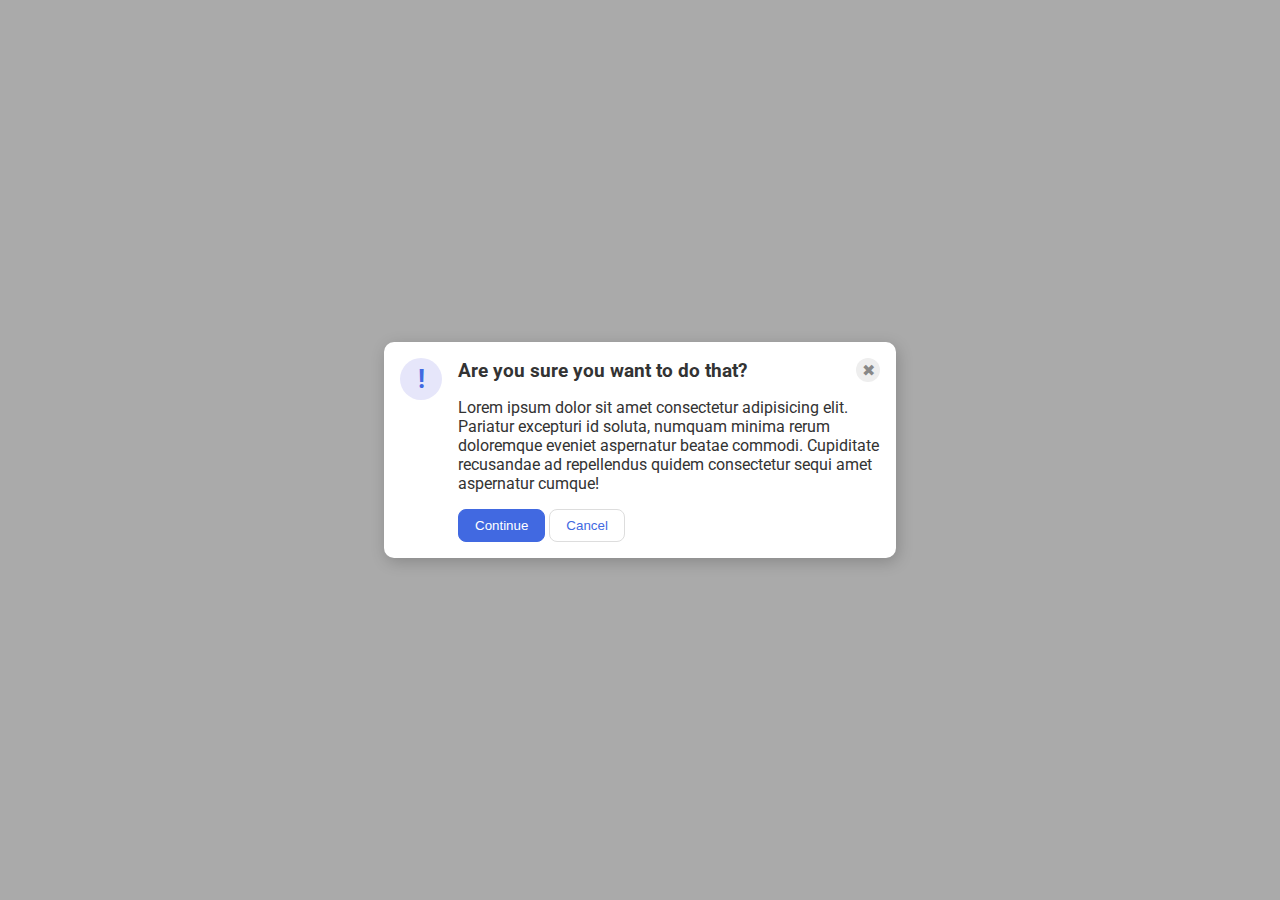
<file: flex/05-flex-modal/index.html>
<!DOCTYPE html>
<html lang="en">
  <head>
    <meta charset="UTF-8">
    <meta http-equiv="X-UA-Compatible" content="IE=edge">
    <meta name="viewport" content="width=device-width, initial-scale=1.0">
    <link rel="stylesheet" href="style.css">
    <title>Modal</title>
  </head>
  <body>
    <div class="modal">
      <div class="icon">!</div>
      <div class="right">
        <div class="header">Are you sure you want to do that?
          <div class="close-button">✖</div>
        </div>
        <div class="text">Lorem ipsum dolor sit amet consectetur adipisicing elit. Pariatur excepturi id soluta, numquam minima rerum doloremque eveniet aspernatur beatae commodi. Cupiditate recusandae ad repellendus quidem consectetur sequi amet aspernatur cumque!</div>
        <button class="continue">Continue</button>
        <button class="cancel">Cancel</button>
      </div>
    </div>
  </body>
</html>
</file>
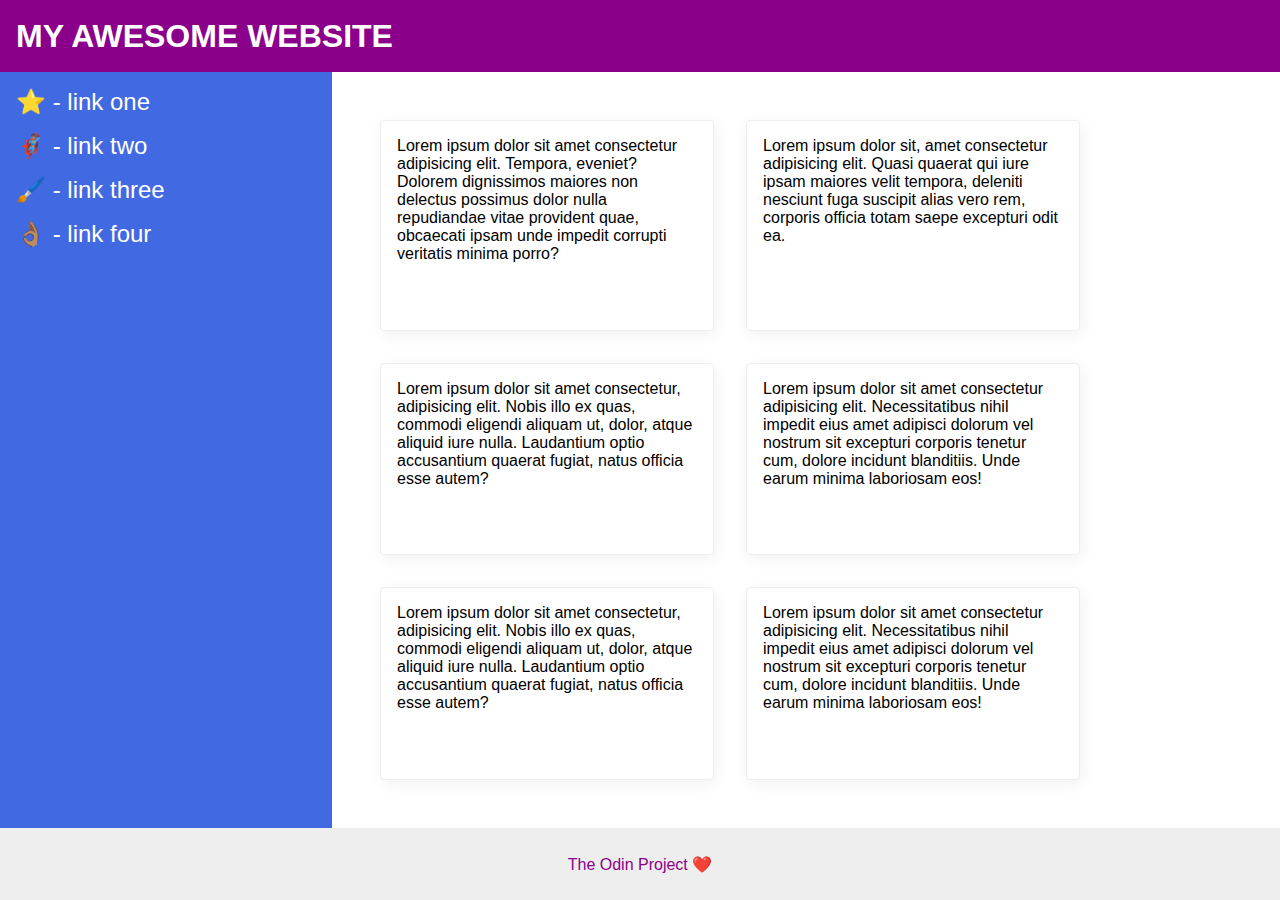
<file: flex/07-flex-layout-2/index.html>
<!DOCTYPE html>
<html lang="en">
  <head>
    <meta charset="UTF-8">
    <meta http-equiv="X-UA-Compatible" content="IE=edge">
    <meta name="viewport" content="width=device-width, initial-scale=1.0">
    <title>The Holy Grail</title>
    <link rel="stylesheet" href="style.css">
  </head>
  <body>
    <div class="header">
      MY AWESOME WEBSITE
    </div>
    <div class="content">
      <div class="sidebar">
        <ul>
          <li><a href="#">⭐ - link one</a></li>
          <li><a href="#">🦸🏽‍♂️ - link two</a></li>
          <li><a href="#">🖌️ - link three</a></li>
          <li><a href="#">👌🏽 - link four</a></li>
        </ul>
      </div>
      <div class="card-container">
        <div class="card">Lorem ipsum dolor sit amet consectetur adipisicing elit. Tempora, eveniet? Dolorem dignissimos maiores non delectus possimus dolor nulla repudiandae vitae provident quae, obcaecati ipsam unde impedit corrupti veritatis minima porro?</div>
        <div class="card">Lorem ipsum dolor sit, amet consectetur adipisicing elit. Quasi quaerat qui iure ipsam maiores velit tempora, deleniti nesciunt fuga suscipit alias vero rem, corporis officia totam saepe excepturi odit ea.</div>
        <div class="card">Lorem ipsum dolor sit amet consectetur, adipisicing elit. Nobis illo ex quas, commodi eligendi aliquam ut, dolor, atque aliquid iure nulla. Laudantium optio accusantium quaerat fugiat, natus officia esse autem?</div>
        <div class="card">Lorem ipsum dolor sit amet consectetur adipisicing elit. Necessitatibus nihil impedit eius amet adipisci dolorum vel nostrum sit excepturi corporis tenetur cum, dolore incidunt blanditiis. Unde earum minima laboriosam eos!</div>
        <div class="card">Lorem ipsum dolor sit amet consectetur, adipisicing elit. Nobis illo ex quas, commodi eligendi aliquam ut, dolor, atque aliquid iure nulla. Laudantium optio accusantium quaerat fugiat, natus officia esse autem?</div>
        <div class="card">Lorem ipsum dolor sit amet consectetur adipisicing elit. Necessitatibus nihil impedit eius amet adipisci dolorum vel nostrum sit excepturi corporis tenetur cum, dolore incidunt blanditiis. Unde earum minima laboriosam eos!</div>
      </div>
    </div>
    <div class="footer">
      The Odin Project ❤️
    </div>
  </body>
</html>
</file>
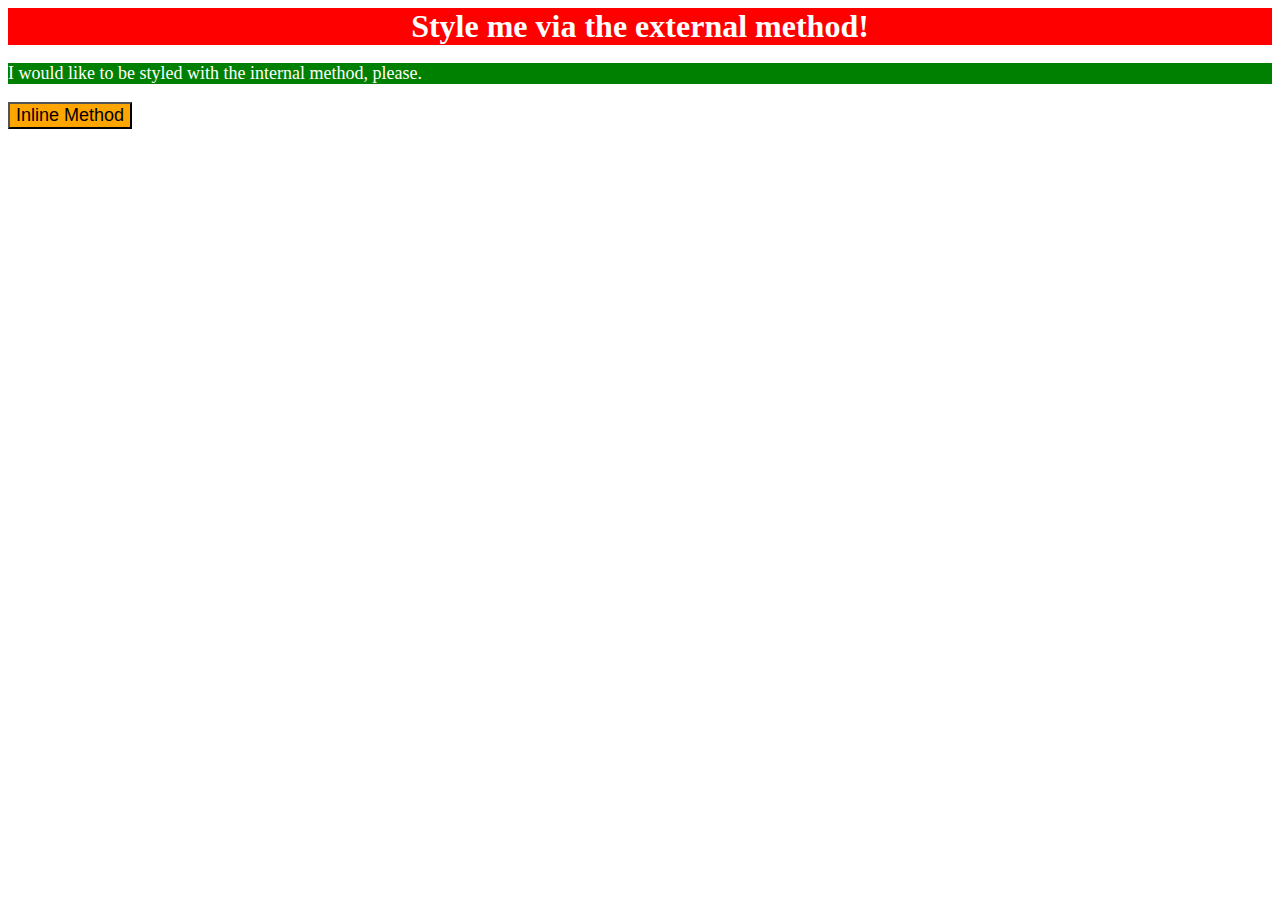
<file: foundations/01-css-methods/index.html>
<!DOCTYPE html>
<html lang="en">
  <head>
    <meta charset="UTF-8">
    <meta http-equiv="X-UA-Compatible" content="IE=edge">
    <meta name="viewport" content="width=device-width, initial-scale=1.0">
    <link rel="stylesheet" href="styles.css">
    <style>
      p {
        background-color: green;
        color: white;
        font-size: 18px;
      }
    </style>
    <title>Methods for Adding CSS</title>
  </head>
  <body>
    <div>Style me via the external method!</div>
    <p>I would like to be styled with the internal method, please.</p>
    <button style="background-color: orange; font-size: 18px">Inline Method</button>
  </body>
</html>
</file>
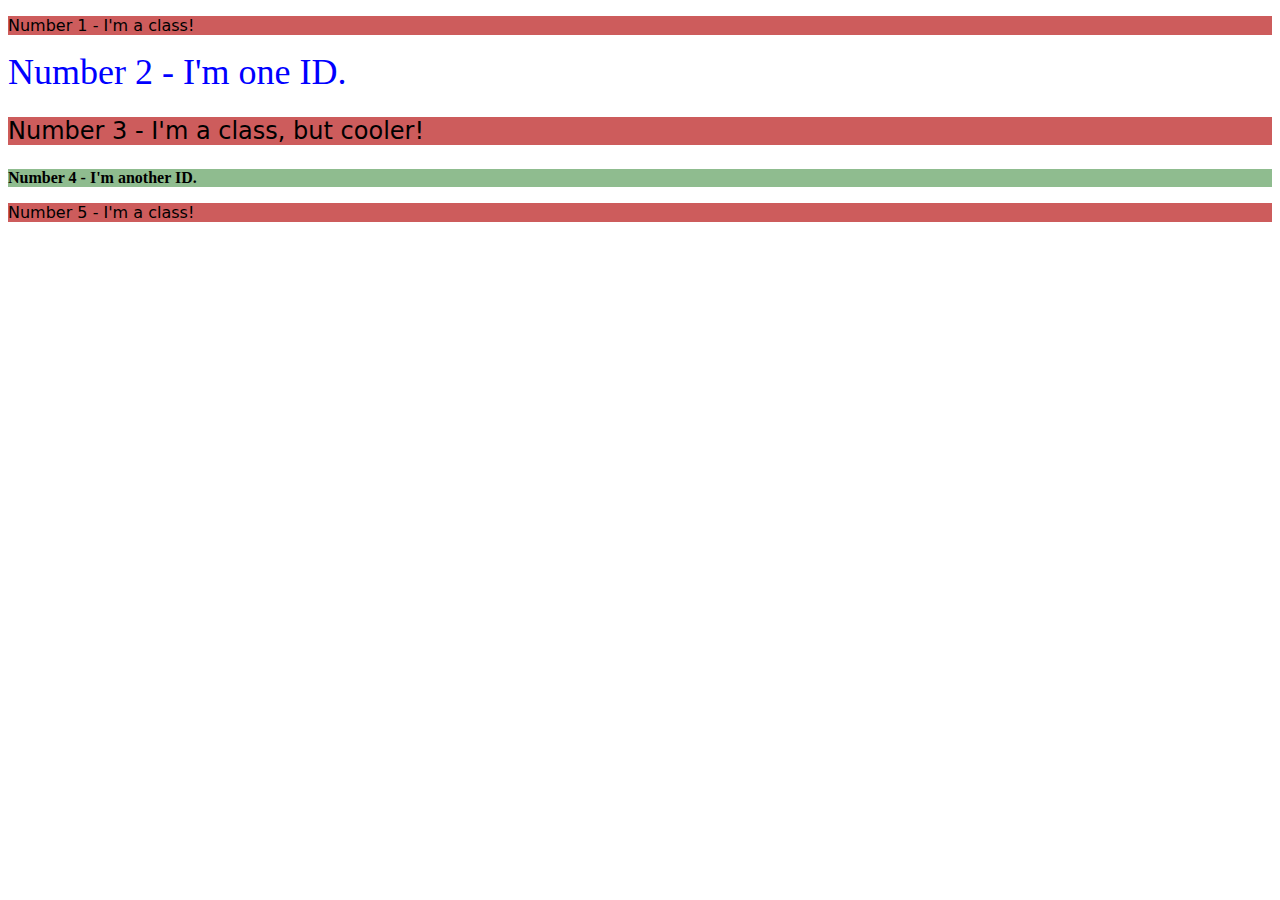
<file: foundations/02-class-id-selectors/index.html>
<!DOCTYPE html>
<html lang="en">
  <head>
    <meta charset="UTF-8">
    <meta http-equiv="X-UA-Compatible" content="IE=edge">
    <meta name="viewport" content="width=device-width, initial-scale=1.0">
    <title>Class and ID Selectors</title>
    <link rel="stylesheet" href="style.css">
  </head>
  <body>
    <p class="style1">Number 1 - I'm a class!</p>
    <div id="number2">Number 2 - I'm one ID.</div>
    <p class="style1 style2">Number 3 - I'm a class, but cooler!</p>
    <div class="style 1 style2" id="number4">Number 4 - I'm another ID.</div>
    <p class="style1">Number 5 - I'm a class!</p>
  </body>
</html>
</file>
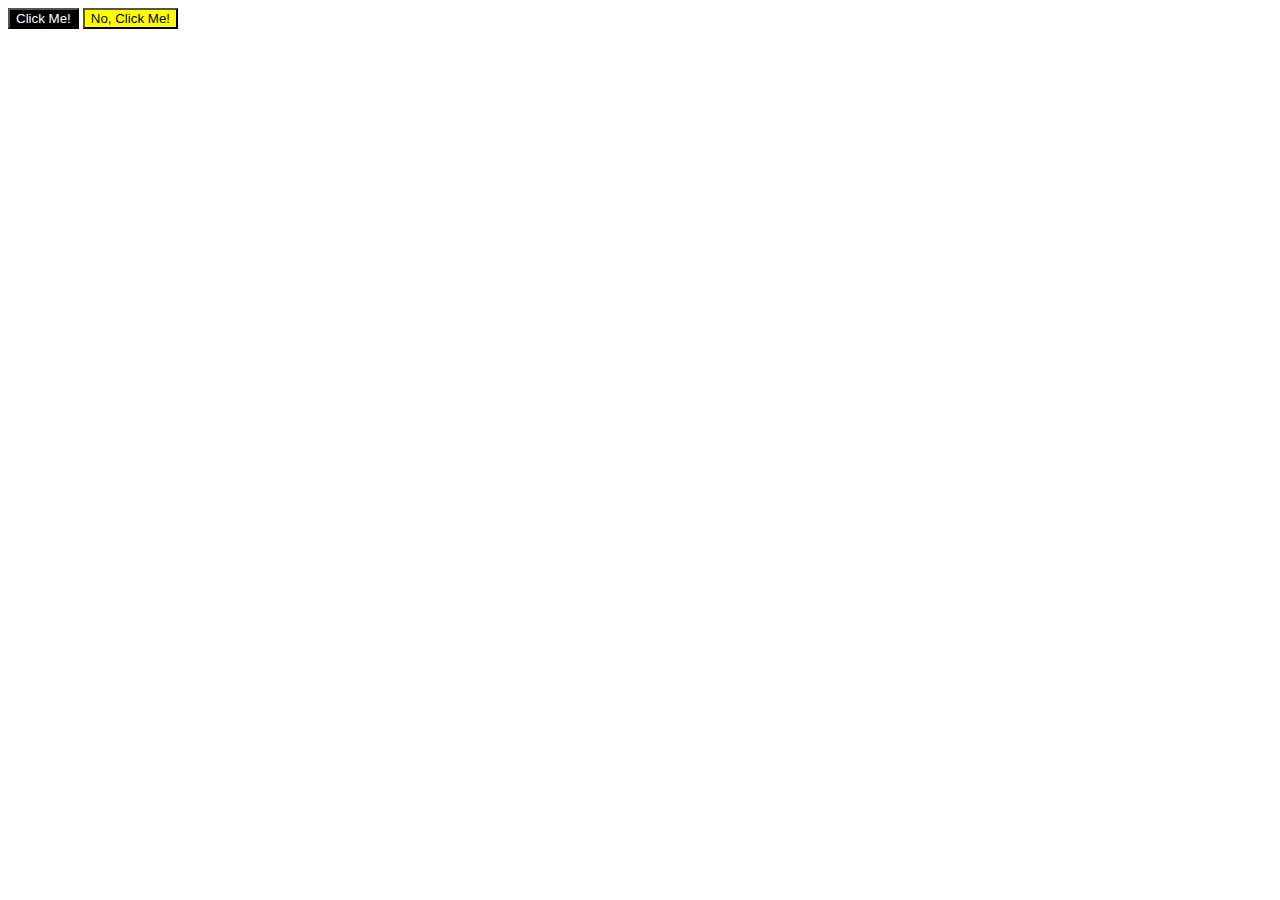
<file: foundations/03-grouping-selectors/index.html>
<!DOCTYPE html>
<html lang="en">
  <head>
    <meta charset="UTF-8">
    <meta http-equiv="X-UA-Compatible" content="IE=edge">
    <meta name="viewport" content="width=device-width, initial-scale=1.0">
    <title>Grouping Selectors</title>
    <link rel="stylesheet" href="style.css">
  </head>
  <body>
    <button class="black-back">Click Me!</button>
    <button class="yellow-back">No, Click Me!</button>
  </body>
</html>
</file>
<file: flex/05-flex-modal/style.css>
@import url('https://fonts.googleapis.com/css2?family=Roboto:wght@400;700&display=swap');

html, body {
  height: 100%;
}

body {
  font-family: Roboto, sans-serif;
  margin: 0;
  background: #aaa;
  color: #333;
  /* I'll give you this one for free lol */
  display: flex;
  align-items: center;
  justify-content: center;
}

.modal {
  background: white;
  width: 480px;
  border-radius: 10px;
  box-shadow: 2px 4px 16px rgba(0,0,0,.2);
  padding: 16px;
  display: flex;
  gap: 16px;
}

.icon {
  color: royalblue;
  font-size: 26px;
  font-weight: 700;
  background: lavender;
  width: 42px;
  height: 42px;
  border-radius: 50%;
  display: flex;
  align-items: center;
  justify-content: center;
  flex-shrink: 0;
}

.header {
  display: flex;
  justify-content: space-between;
  align-items: center;
  font-size: larger;
  font-weight: bold;
  margin-bottom: 16px;
}

.close-button {
  background: #eee;
  border-radius: 50%;
  color: #888;
  font-weight: 400;
  font-size: 16px;
  height: 24px;
  width: 24px;
  display: flex;
  align-items: center;
  justify-content: center;
}

button {
  padding: 8px 16px;
  border-radius: 8px;
  margin-top: 16px;
}

button.continue {
  background: royalblue;
  border: 1px solid royalblue;
  color: white;
}

button.cancel {
  background: white;
  border: 1px solid #ddd;
  color: royalblue;
}
</file>
<file: flex/07-flex-layout-2/style.css>
body {
  font-family: -apple-system, BlinkMacSystemFont, 'Segoe UI', Roboto, Oxygen, Ubuntu, Cantarell, 'Open Sans', 'Helvetica Neue', sans-serif;
  margin: 0;
  min-height: 100vh;
  display: flex;
  flex-direction: column;
}

.header {
  height: 72px;
  background: darkmagenta;
  color: white;
  align-items: center;
  padding: 0 16px;
  font-weight: 900;
  font-size: 32px;
}

.footer {
  height: 72px;
  background: #eee;
  color: darkmagenta;
  justify-content: center;
}

.content {
  flex: 1;
  display: flex;
}

.sidebar {
  width: 300px;
  background: royalblue;
  flex-shrink: 0;
  padding: 16px;
}

.card-container {
  display: flex;
  flex-wrap: wrap;
  padding: 32px;
}

.card {
  border: 1px solid #eee;
  box-shadow: 2px 4px 16px rgba(0,0,0,.06);
  border-radius: 4px;
  width: 300px;
  padding: 16px;
  margin: 16px;

}

ul {
  list-style: none;
  padding: 0;
  margin: 0;
}

li {
  margin-bottom: 16px;
}
  

a {
  text-decoration: none;
  color: white;
  font-size: 24px;

}

.header, .footer {
  display: flex;
  align-items: center;
}
</file>
<file: foundations/01-css-methods/styles.css>
div {
    background-color: red;
    color: white;
    font-size: 32px;
    text-align: center;
    font-weight: bold;
}
</file>
<file: foundations/02-class-id-selectors/style.css>
.style1 {
    background-color: indianred;
    font-family: 'Verdana', 'DejaVu Sans', sans-serif;
}

.style1.style2 {
    font-size: 24px;
}



#number2 {
    color: blue;
    font-size: 36px;
}

#number4 {
    background-color: darkseagreen;
    font-weight: bold;
}
</file>
<file: foundations/03-grouping-selectors/style.css>
.black-back,
.yellow-back {
   font-size: 28;
   font-family: 'Helvetica', 'Times New Roman', sans-serif;
}

.black-back {
    background-color: black;
    color: white
}

.yellow-back {
    background-color: yellow;
}
</file>
